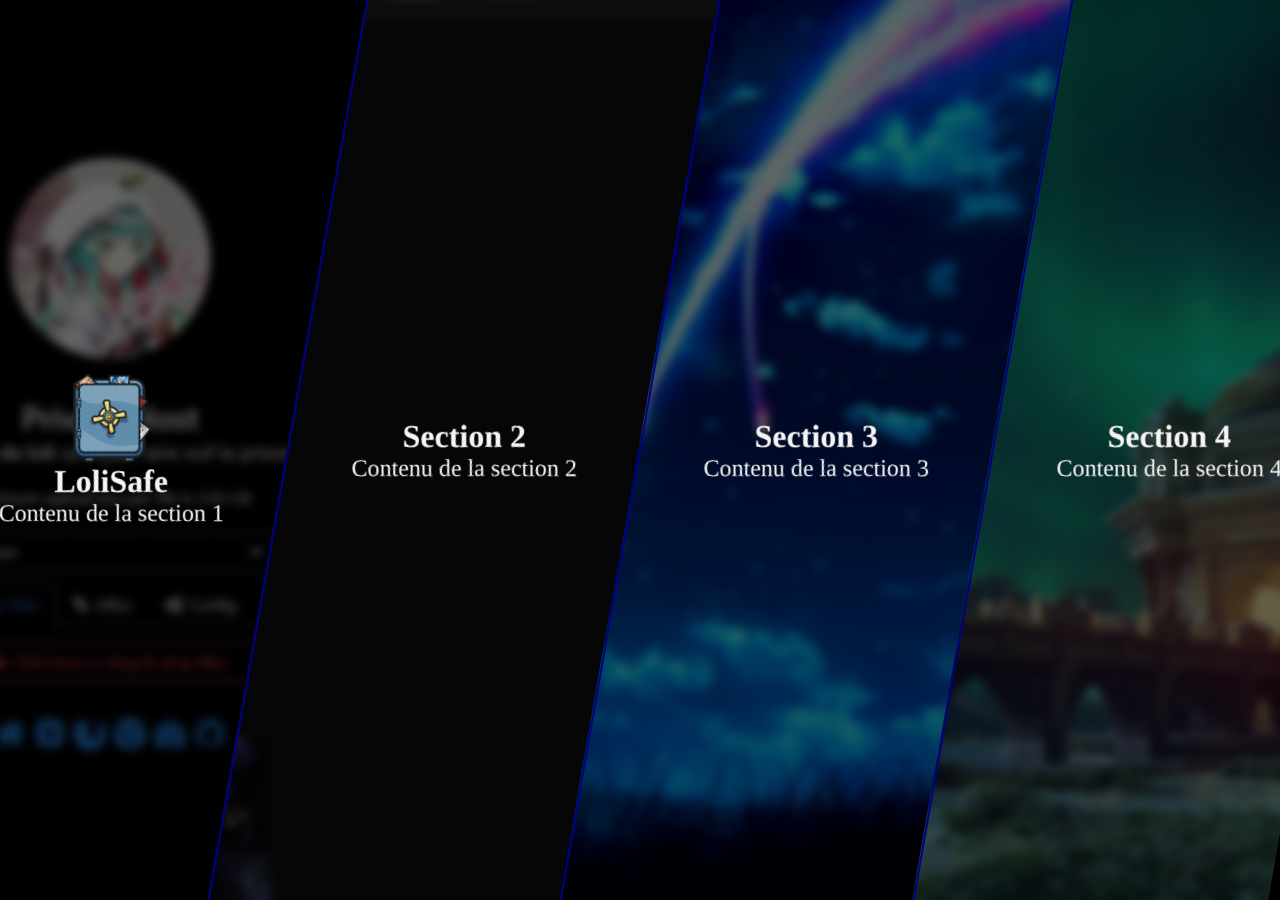
<file: src/index.html>
<!DOCTYPE html>
<html lang="fr">

<head>
  <meta charset="UTF-8">
  <meta name="viewport" content="width=device-width, initial-scale=1.0">
  <title>Sakanigadik Home</title>
  <link rel="stylesheet" href="style.css">
</head>

<body>
  <header>
  </header>
  <main id="main">
    <div id="divmain" class="rotate10" >
      <section class="section" id="section1">
        <div class="div antirotate10" id="div1">
          <img src="icon1.png" class="icon">
          <h2>LoliSafe</h2>
          <p>Contenu de la section 1</p>
          <img src="Image1.jpg" class="img">
        </div>
        </section>
      <div class="separateur"></div>
      <section class="section" id="section2">
        <div class="div antirotate10" id="div2">
          <h2>Section 2</h2>
          <p>Contenu de la section 2</p>
          <img src="Image2.jpg" class="img">
        </div>
      </section>
      <div class="separateur"></div>
      <section class="section" id="section3">
        <div class="div antirotate10" id="div3">
          <h2>Section 3</h2>
          <p>Contenu de la section 3</p>
          <img src="Image3.jpg" class="img">
        </div>
      </section>
      <div class="separateur"></div>
      <section class="section" id="section4">
        <div class="div antirotate10" id="div4">
          <h2>Section 4</h2>
          <p>Contenu de la section 4</p>
          <img src="Image4.jpg" class="img">
        </div>
      </section>
    </div>
  </main>
  <footer>
  </footer>
</body>

</html>
</file>
<file: src/style.css>
body,
html {
  margin: 0;
  padding: 0;
  height: 100%;
  background-color: black;
}

.rotate10 > * {
  transform: rotate(10deg) translateZ(0); /* Added translateZ(0) for 3D preservation */
  transform-origin: center center;
}

.antirotate10 {
  transform: rotate(-10deg);
}

.container {
  display: flex;
  height: 100vh;
}

.div {
  background-size: cover;
  display: flex;
  align-items: center;
  justify-content: center;
  flex-direction: column;
  height: 100%;
}

#main {
  overflow: hidden;
  display: flex;
  flex-direction: column;
  align-items: center;
}

#divmain {
  display:flex;
  align-items: center; /* Centrage vertical */
  justify-content: center; /* Centrage horizontal */
  height: 100vh; /* Hauteur de la fenêtre visible */
  width: 110%;
}

.image-container {
  height: auto; /* Supprime la hauteur fixe */
  max-height: 100vh; /* Définit une hauteur maximale */
}

h2 {
  text-align: center;
  font-size: 2em;
  margin: 0;
  padding: 0;
  color: whitesmoke;
}

p {
  text-align: center;
  font-size: 1.5em;
  margin: 0;
  padding: 0;
  color: whitesmoke;
}

.separateur {
  height: 120vh;
  background-color: darkblue;
  width: 2px;
  z-index: 1;
}

.img {
  height: 100%;
  object-fit: cover;
  z-index: -1;
  position: absolute;
  transition: all 0.5s ease;
}

.icon {
  height: 10vh;
  transition: height 0.5s ease;
}



/*/ Section /*/

.section {
  flex-grow: 1;
  background-position: center;
  transition: flex-grow 0.5s, height .5s ease;
  justify-content: flex-start; 
  overflow: hidden;
  height: 110vh;
  will-change: height, flex-grow, transform, filter;
}

.section:hover .icon {
  height: 20vh;
  transition: height 0.5s ease;
}

.section:hover {
  flex-grow: 6;
  height: 120vh;
}

.section:hover .img {
  filter: blur(0px) brightness(80%);
}

.section:not(:hover) .img{
  filter: blur(5px) brightness(40%);
}
</file>
